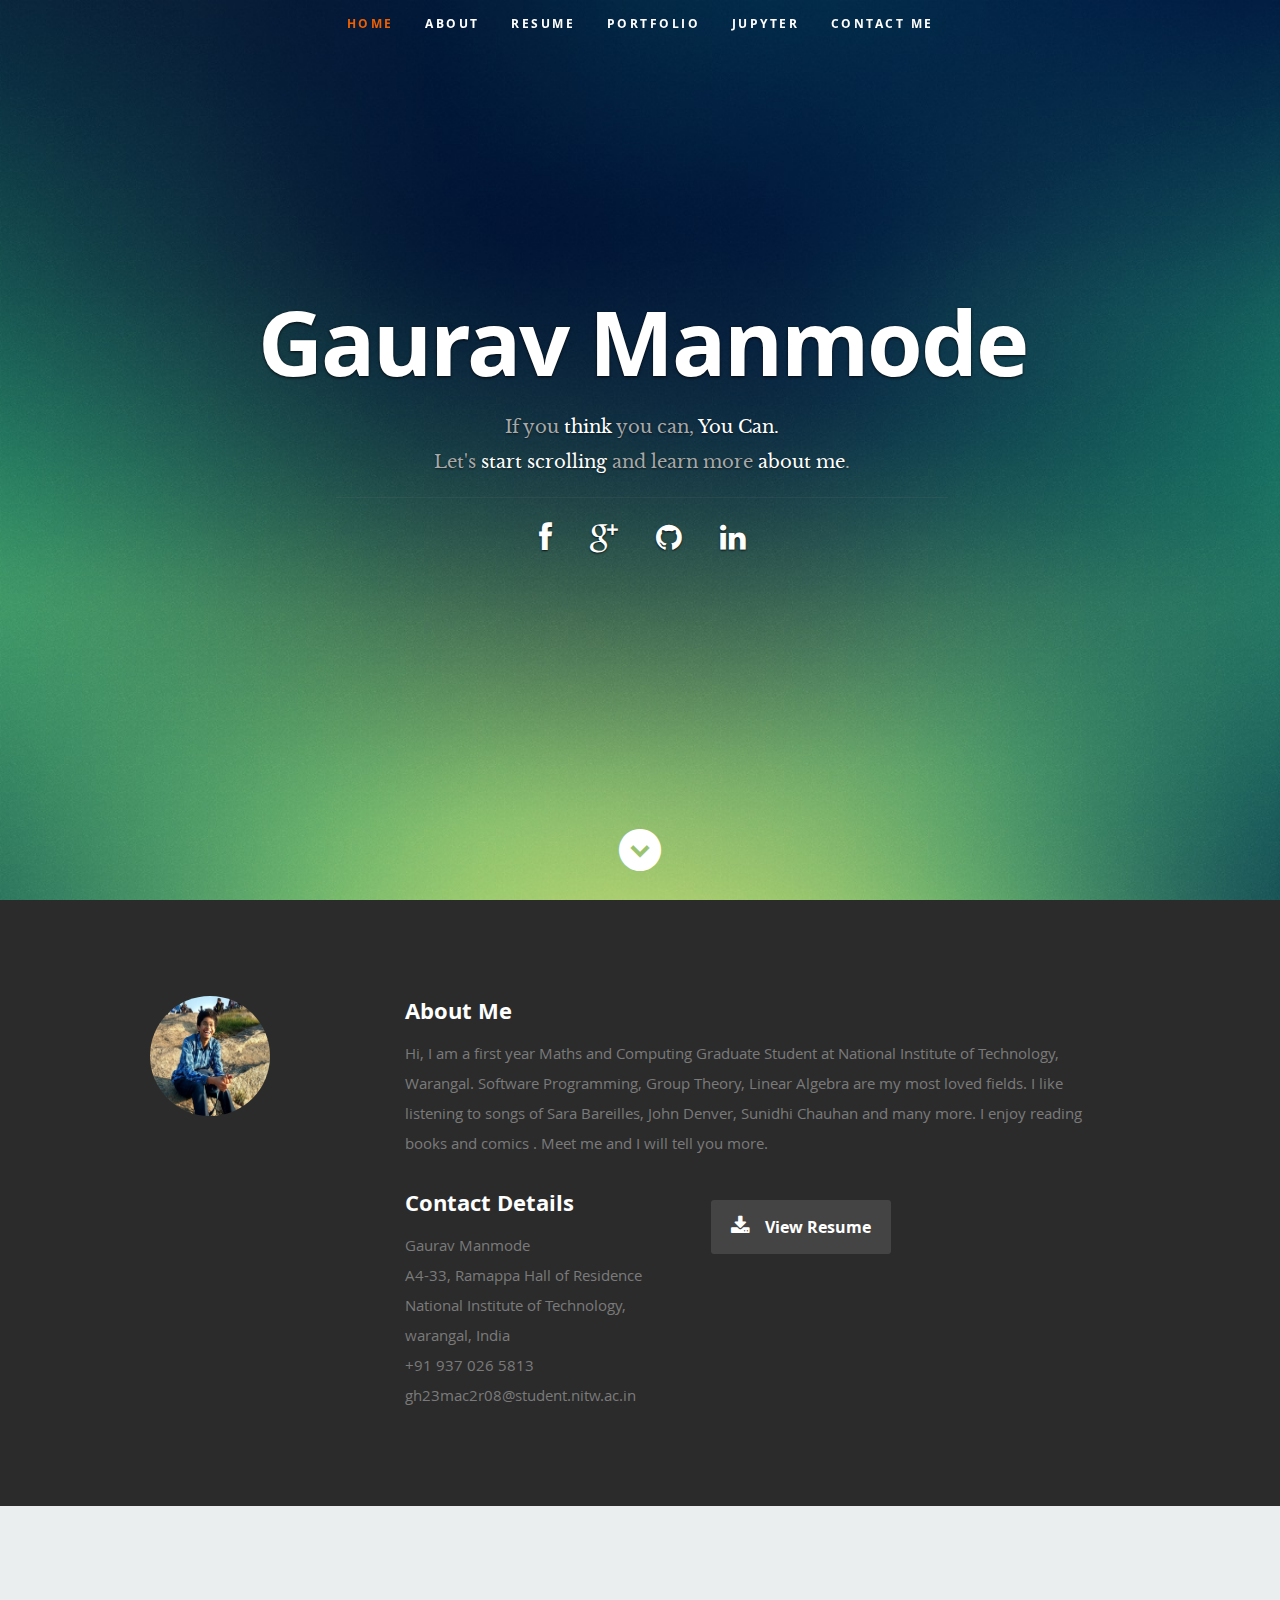
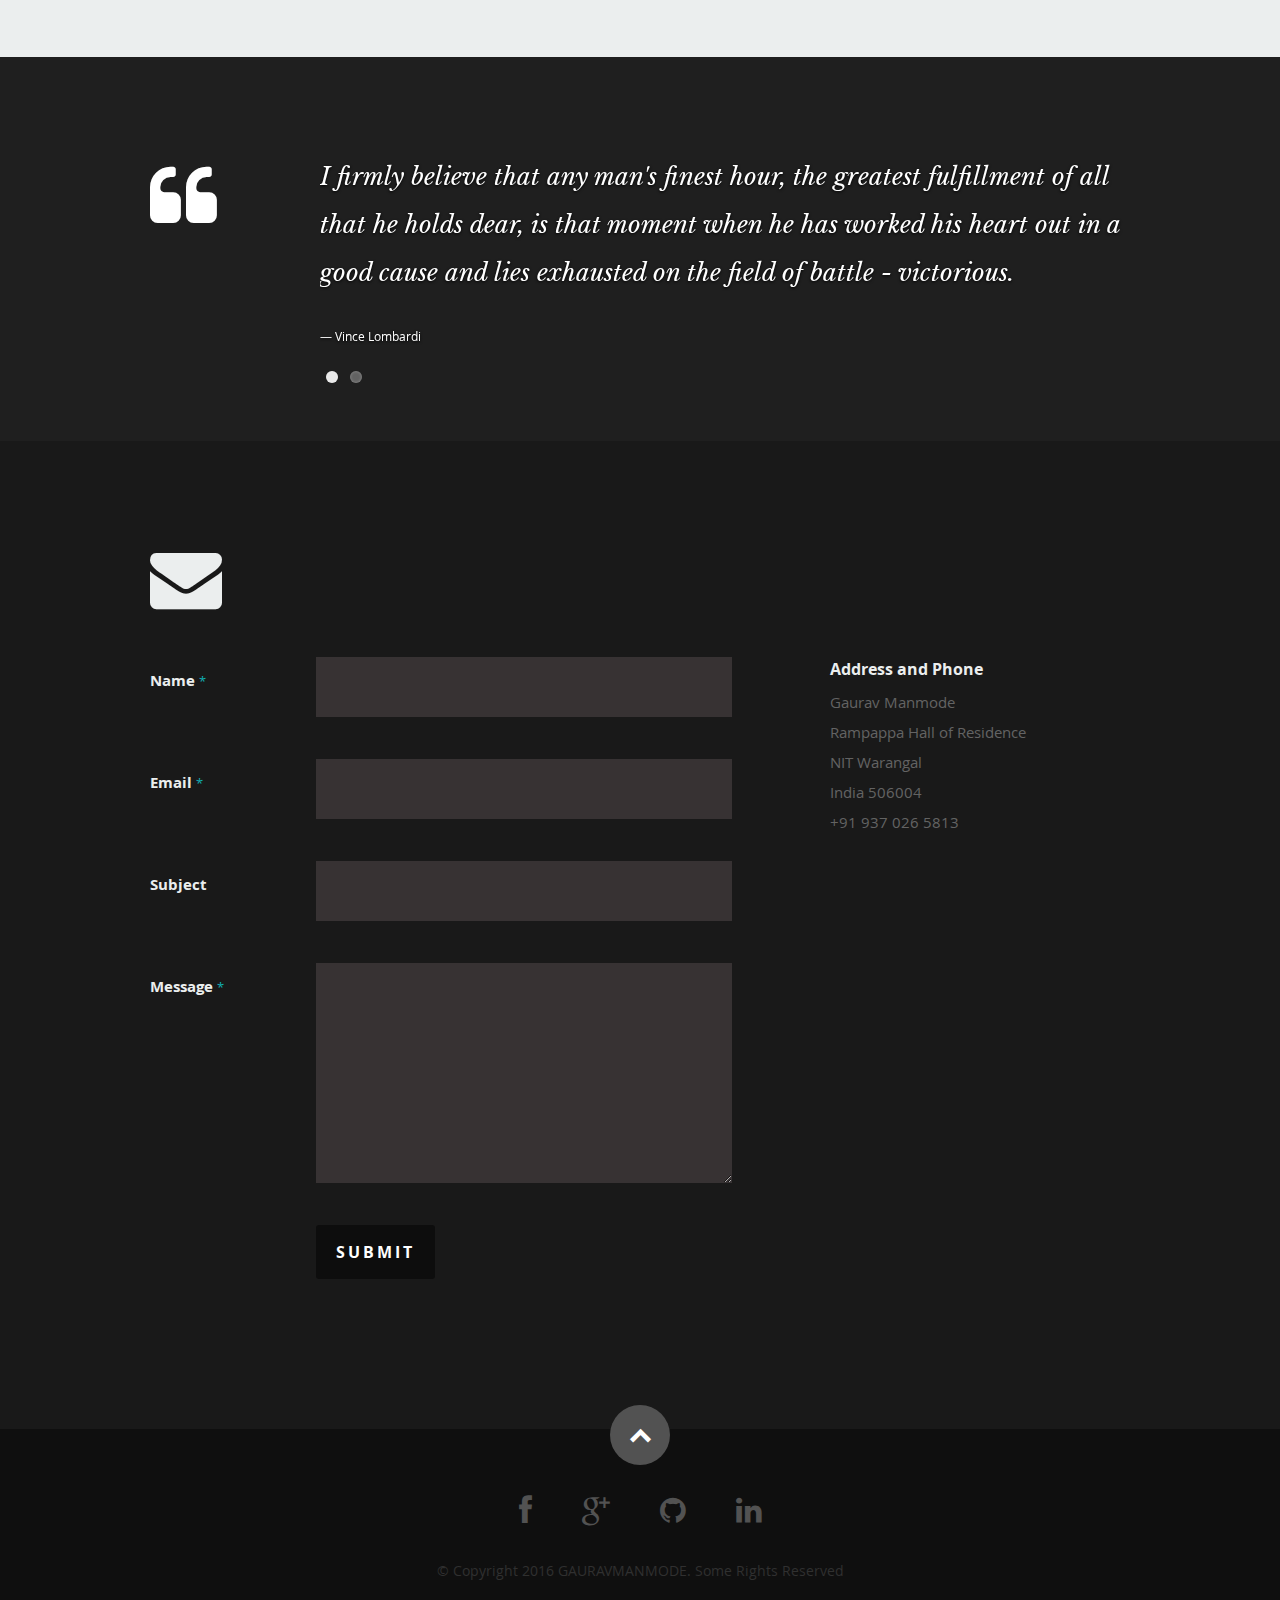
<file: index.html>
<!DOCTYPE html>
<!--[if lt IE 8 ]><html class="no-js ie ie7" lang="en"> <![endif]-->
<!--[if IE 8 ]><html class="no-js ie ie8" lang="en"> <![endif]-->
<!--[if (gte IE 8)|!(IE)]><!--><html class="no-js" lang="en"> <!--<![endif]-->
<head>

   <!--- Basic Page Needs
   ================================================== -->
   <meta charset="utf-8">
   <title>Gaurav Manmode</title>
   <meta name="description" content="">
   <meta name="author" content="">

   <!-- Mobile Specific Metas
   ================================================== -->
   <meta name="viewport" content="width=device-width, initial-scale=1, maximum-scale=1">

   <!-- CSS
    ================================================== -->
   <link rel="stylesheet" href="css/default.css">
   <link rel="stylesheet" href="css/layout.css">
   <link rel="stylesheet" href="css/media-queries.css">
   <link rel="stylesheet" href="css/magnific-popup.css">

   <!-- Script
   ================================================== -->
   <script src="js/modernizr.js"></script>


   <!-- Favicons
   ================================================== -->
   <link rel="shortcut icon" href="favicon.png" > 

</head>

<body>

   
     

   <!-- Header
   ================================================== -->
   <header id="home">

      <nav id="nav-wrap">

         <a class="mobile-btn" href="#nav-wrap" title="Show navigation">Show navigation</a>
         <a class="mobile-btn" href="#" title="Hide navigation">Hide navigation</a>

         <ul id="nav" class="nav">
            <li class="current"><a class="smoothscroll" href="#home">Home</a></li>
            <li><a class="smoothscroll" href="#about">About</a></li>
            <li><a class="smoothscroll" href="#about" >Resume</a></li>
            <li><a class="smoothscroll" href="#portfolio" >Portfolio</a></li>
            <li><a target="_blank" href="http://gauravmanmode.github.io/jupyter/" >Jupyter</a></li>    
            <li><a class="smoothscroll" href="#contact">Contact Me</a></li>
         </ul> <!-- end #nav -->

      </nav> <!-- end #nav-wrap -->

      <div class="row banner">
         <div class="banner-text">
            <h1 class="responsive-headline">Gaurav Manmode</h1>
            <h3>If you <span> think </span>you can, <span> You </span>  <span> Can. </span>  <br>Let's <a class="smoothscroll" href="#about">start scrolling</a>
            and learn more <a class="smoothscroll" href="#about">about me</a>.</h3>
            <hr />
            <ul class="social">
               <li><a href="" target="_blank"><i class="fa fa-facebook"></i></a></li>
               
               <li><a href="https://plus.google.com/u/1/+GauravManmode4" target="_blank"><i class="fa fa-google-plus"></i></a></li>
                <li><a href="https://github.com/gauravmanmode/" target="_blank"><i class="fa fa-github"></i></a></li>
               <li><a href="https://in.linkedin.com/in/gauravmanmode" target="_blank"><i class="fa fa-linkedin"></i></a></li>
              
            </ul>
         </div>
      </div>

      <p class="scrolldown">
         <a class="smoothscroll" href="#about"><i class="icon-down-circle"></i></a>
      </p>

   </header> <!-- Header End -->


   <!-- About Section
   ================================================== -->
   <section id="about">

      <div class="row">

         <div class="three columns">

            <img class="profile-pic"  src="images/profilepic.jpg" alt="" />

         </div>

         <div class="nine columns main-col">

            <h2>About Me</h2>

            <p>Hi, I am a first year Maths and Computing Graduate Student at National Institute of Technology, Warangal. Software Programming, Group Theory, Linear Algebra are my most loved fields. I like listening to songs of Sara Bareilles, John Denver, Sunidhi Chauhan and many more. I enjoy reading books and comics . Meet me and I will tell you more. 
            </p>

            <div class="row">

               <div class="columns contact-details">

                  <h2>Contact Details</h2>
                  <p class="address">
                     <span>Gaurav Manmode</span><br>
                     <span>A4-33, Ramappa Hall of Residence<br>
                           National Institute of Technology, warangal,
                           </span> India <br>
                     <span>+91 937 026 5813</span><br>
                     <span>gh23mac2r08@student.nitw.ac.in</span>
                  </p>

               </div>

               <div class="columns download">
                  <p>
                     <a href="cv/cvSingle.pdf" class="button" target="_blank"><i class="fa fa-download"></i>View Resume</a>

                  </p>
               </div>

            </div> <!-- end row -->

         </div> <!-- end .main-col -->

      </div>

   </section> <!-- About Section End-->


 

   <!-- Portfolio Section
   ================================================== -->
   <section id="portfolio">

      <div class="row">

         <div class="twelve columns collapsed">

   </section> <!-- Portfolio Section End-->


                                       

   <!-- Testimonials Section
   ================================================== -->
   <section id="testimonials">

      <div class="text-container">

         <div class="row">

            <div class="two columns header-col">

               <h1><span>Client Testimonials</span></h1>

            </div>

            <div class="ten columns flex-container">

               <div class="flexslider">

                  <ul class="slides">

                     <li>
                        <blockquote>
                           <p>I firmly believe that any man's finest hour, the greatest fulfillment of all that he holds dear, is that moment when he has worked his heart out in a good cause and lies exhausted on the field of battle - victorious.
                           </p>
                           <cite>Vince Lombardi</cite>
                        </blockquote>
                     </li> <!-- slide ends -->

                     <li>
                        <blockquote>
                           <p>The greatest way to live with honor in this world is to be what we pretend to be.
                           </p>
                           <cite>Socrates</cite>
                        </blockquote>
                     </li> <!-- slide ends -->

                  </ul>

               </div> <!-- div.flexslider ends -->

            </div> <!-- div.flex-container ends -->

         </div> <!-- row ends -->

       </div>  <!-- text-container ends -->

   </section> <!-- Testimonials Section End-->


   <!-- Contact Section
   ================================================== -->
   <section id="contact">

         <div class="row section-head">

            <div class="two columns header-col">

               <h1><span>Get In Touch.</span></h1>

            </div>

            <div class="ten columns">

                  <p class="lead">
                  </p>
                  

            </div>

         </div>

         <div class="row">

            <div class="eight columns">

               <!-- form -->
               <form action="https://script.google.com/macros/s/AKfycbxz0GGZGEwzmmcnmLgP-Mvji11z3ahhlRnb1LgTDOy55ugS1aM/exec" method="post" id="contactForm1" name="contactForm1">
               <fieldset>

                  <div>
                     <label for="contactName">Name <span class="required">*</span></label>
                     <input type="text" value="" size="25" id="contactName" name="contactName">
                  </div>

                  <div>
                     <label for="contactEmail">Email <span class="required">*</span></label>
                     <input type="text" value="" size="25" id="contactEmail" name="contactEmail">
                  </div>

                  <div>
                     <label for="contactSubject">Subject</label>
                     <input type="text" value="" size="25" id="contactSubject" name="contactSubject">
                  </div>

                  <div>
                     <label for="contactMessage">Message <span class="required">*</span></label>
                     <textarea type="text" cols="50" rows="7" id="contactMessage" name="contactMessage"></textarea>
                  </div>

                  <div>
                     <button type="submit" class="submit">Submit</button>
                     <span id="image-loader">
                        <img alt="" src="images/loader.gif">
                     </span>
                  </div>

                  

               </fieldset>
               </form> <!-- Form End -->

               <!-- contact-warning -->
               <div id="message-warning"> Error boy</div>
               <!-- contact-success -->
               <div id="message-success">
                  <i class="fa fa-check"></i>Your message was sent, thank you!<br>
               </div>

            </div>


            


            <aside class="four columns footer-widgets">

               <div class="widget widget_contact">

                  <h4>Address and Phone</h4>
                  <p class="address">
                     Gaurav Manmode<br>
                     Rampappa Hall of Residence <br>
                     NIT Warangal<br> India 506004<br>

                     <span>+91 937 026 5813</span>
                  </p>

               </div>

               <iframe src="https://www.google.com/maps/embed?pb=!1m14!1m12!1m3!1d118098.71182848001!2d87.30713090800784!3d22.331539249020157!2m3!1f0!2f0!3f0!3m2!1i1024!2i768!4f13.1!5e0!3m2!1sen!2sin!4v1409639978770" width="400" height="315" frameborder="0" style="border:0"></iframe>

            </aside>

      </div>
      
      


   </section> <!-- Contact Section End-->


   <!-- footer
   ================================================== -->
   <footer>

      <div class="row">

         <div class="twelve columns">

            <ul class="social-links">
               <li><a href="https://www.facebook.com" target="_blank"><i class="fa fa-facebook"></i></a></li>
              
               <li><a href="https://plus.google.com/u/1/+GauravManmode4" target="_blank"><i class="fa fa-google-plus"></i></a></li>
                <li><a href="https://github.com" target="_blank"><i class="fa fa-github"></i></a></li>
               <li><a href="https://in.linkedin.com/in" target="_blank"><i class="fa fa-linkedin"></i></a></li>
               
            </ul>

            <ul class="copyright">
               <li>&copy; Copyright 2016 GAURAVMANMODE. Some Rights Reserved</li>
                 
            </ul>

         </div>

         <div id="go-top"><a class="smoothscroll" title="Back to Top" href="#home"><i class="icon-up-open"></i></a></div>

      </div>

   </footer> <!-- Footer End-->

   <!-- Java Script
   ================================================== -->
   
   <script type="text/javascript">
    jQuery(function($){
      $("form[name=contactForm1]").submit(function(e){
        e.preventDefault(); // Keep the form from submitting
        var form = $(this);

        // Use the POST method to post to the same url as
        // the real form, passing in newNickname as the only 
        // data content
        $.post( form.attr('action'), { newNickname: form.find(':text').val() }, function(data){
          alert(data); // Alert the return from the server
        }, "text" );
      });
    });
</script>


   <script src="http://ajax.googleapis.com/ajax/libs/jquery/1.10.2/jquery.min.js"></script>
   <script>window.jQuery || document.write('<script src="js/jquery-1.10.2.min.js"><\/script>')</script>
   <script type="text/javascript" src="js/jquery-migrate-1.2.1.min.js"></script>

   <script src="js/jquery.flexslider.js"></script>
   <script src="js/waypoints.js"></script>
   <script src="js/jquery.fittext.js"></script>
   <script src="js/magnific-popup.js"></script>
   <script src="js/init.js"></script>

</body>

</html>
</file>
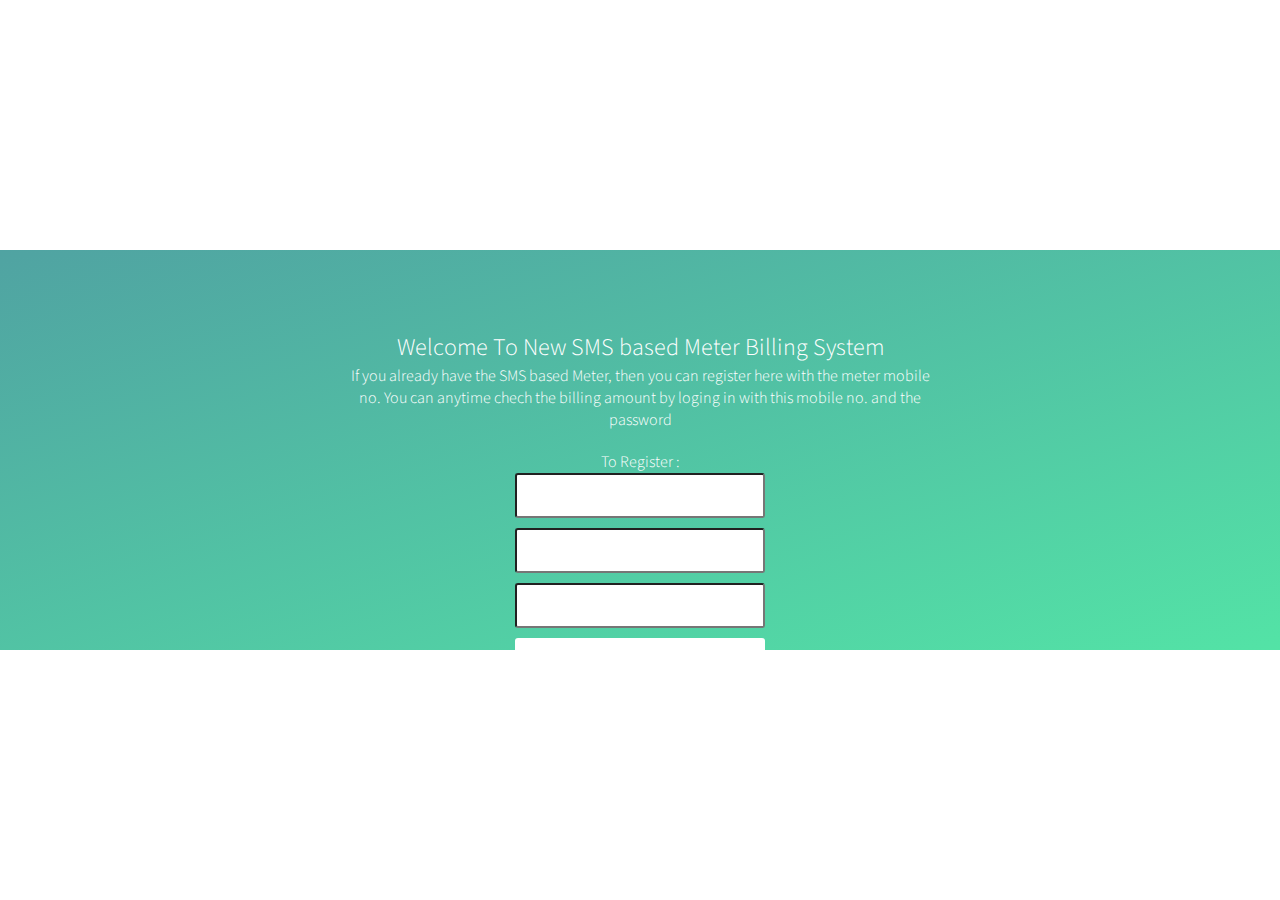
<file: shubham.html>
<!DOCTYPE html>
<html >
  <head>
    <meta charset="UTF-8">
    
    	<style>
    	@import url(http://fonts.googleapis.com/css?family=Source+Sans+Pro:200,300);

@prim: #53e3a6;

*{
	box-sizing: border-box;
	margin: 0;
	padding: 0;
	
	font-weight: 300;
}

body{
	font-family: 'Source Sans Pro', sans-serif;
	color: white;
	font-weight: 300;
	
	::-webkit-input-placeholder { /* WebKit browsers */
		font-family: 'Source Sans Pro', sans-serif;
			color:    white;
		font-weight: 300;
	}
	:-moz-placeholder { /* Mozilla Firefox 4 to 18 */
		font-family: 'Source Sans Pro', sans-serif;
		 color:    white;
		 opacity:  1;
		font-weight: 300;
	}
	::-moz-placeholder { /* Mozilla Firefox 19+ */
		font-family: 'Source Sans Pro', sans-serif;
		 color:    white;
		 opacity:  1;
		font-weight: 300;
	}
	:-ms-input-placeholder { /* Internet Explorer 10+ */
		font-family: 'Source Sans Pro', sans-serif;
		 color:    white;
		font-weight: 300;
	}
}

.wrapper{
	background: #50a3a2;
background: -webkit-linear-gradient(top left, #50a3a2 0%, #53e3a6 100%);
background: -moz-linear-gradient(top left, #50a3a2 0%, #53e3a6 100%);
background: -o-linear-gradient(top left, #50a3a2 0%, #53e3a6 100%);
background: linear-gradient(to bottom right, #50a3a2 0%, #53e3a6 100%);
	
	position: absolute;
	top: 50%;
	left: 0;
	width: 100%;
	height: 400px;
	margin-top: -200px;
	overflow: hidden;
	
	&.form-success{
		.container{
			h1{
				transform: translateY(85px);
			}
		}
	}
}

.container{
	max-width: 600px;
	margin: 0 auto;
	padding: 80px 0;
	height: 400px;
	text-align: center;
	
	h1{
		font-size: 40px;
		transition-duration: 1s;
		transition-timing-function: ease-in-put;
		font-weight: 200;
	}
}

form{
	padding: 20px 0;
	position: relative;
	z-index: 2;
	
	input{
		display: block;
		appearance: none;
		outline: 0;
		border: 1px solid fade(white, 40%);
		background-color: fade(white, 20%);
		width: 250px;
		
		border-radius: 3px;
		padding: 10px 15px;
		margin: 0 auto 10px auto;
		display: block;
		text-align: center;
		font-size: 18px;
		
		color: white;
		
		transition-duration: 0.25s;
		font-weight: 300;
		
		&:hover{
			background-color: fade(white, 40%);
		}
		
		&:focus{
			background-color: white;
			width: 300px;
			
			color: @prim;
		}
	}
	
	button{
		appearance: none;
		outline: 0;
		background-color: white;
		border: 0;
		padding: 10px 15px;
		color: @prim;
		border-radius: 3px;
		width: 250px;
		cursor: pointer;
		font-size: 18px;
		transition-duration: 0.25s;
		
		&:hover{
			background-color: rgb(245, 247, 249);
		}
	}
}

.bg-bubbles{
	position: absolute;
	top: 0;
	left: 0;
	width: 100%;
	height: 100%;
	
	z-index: 1;
	
	li{
		position: absolute;
		list-style: none;
		display: block;
		width: 40px;
		height: 40px;
		background-color: fade(white, 15%);
		bottom: -160px;
		
		-webkit-animation: square 25s infinite;
		animation:         square 25s infinite;
		
		-webkit-transition-timing-function: linear;
		transition-timing-function: linear;
		
		&:nth-child(1){
			left: 10%;
		}
		
		&:nth-child(2){
			left: 20%;
			
			width: 80px;
			height: 80px;
			
			animation-delay: 2s;
			animation-duration: 17s;
		}
		
		&:nth-child(3){
			left: 25%;
			animation-delay: 4s;
		}
		
		&:nth-child(4){
			left: 40%;
			width: 60px;
			height: 60px;
			
			animation-duration: 22s;
			
			background-color: fade(white, 25%);
		}
		
		&:nth-child(5){
			left: 70%;
		}
		
		&:nth-child(6){
			left: 80%;
			width: 120px;
			height: 120px;
			
			animation-delay: 3s;
			background-color: fade(white, 20%);
		}
		
		&:nth-child(7){
			left: 32%;
			width: 160px;
			height: 160px;
			
			animation-delay: 7s;
		}
		
		&:nth-child(8){
			left: 55%;
			width: 20px;
			height: 20px;
			
			animation-delay: 15s;
			animation-duration: 40s;
		}
		
		&:nth-child(9){
			left: 25%;
			width: 10px;
			height: 10px;
			
			animation-delay: 2s;
			animation-duration: 40s;
			background-color: fade(white, 30%);
		}
		
		&:nth-child(10){
			left: 90%;
			width: 160px;
			height: 160px;
			
			animation-delay: 11s;
		}
	}
}

@-webkit-keyframes square {
  0%   { transform: translateY(0); }
  100% { transform: translateY(-700px) rotate(600deg); }
}
@keyframes square {
  0%   { transform: translateY(0); }
  100% { transform: translateY(-700px) rotate(600deg); }
}
    	</style>
	</head>

  <body>

    <div class="wrapper">
	<div class="container">
		
		<h2> Welcome To New SMS based Meter Billing System </h2>
		<p> If you already have the SMS based Meter, then you can register here with the meter mobile no.
		You can anytime chech the billing amount by loging in with this mobile no. and the password</p>
		
		<form class="form" method="post" action="https://script.google.com/macros/s/AKfycbxf6Vfce7iblpnyYORIJK5Aa3IsqwP1yd8Ojb8nx_25A9LP_HGC/exec">
			To Register :
			<input type="hidden" name="type" value="register" />
			<input type="text" name = "mobile" placeholder="Mobile No." required>
			<input type="text" name = "email" placeholder="Email ID" required>
			<input type="password" name = "password" placeholder="Password" required>
			<button type="submit" name = "login" id="login-button">Register</button>
		</form>
		
		<form class="form" method="post" action="https://script.google.com/macros/s/AKfycbxf6Vfce7iblpnyYORIJK5Aa3IsqwP1yd8Ojb8nx_25A9LP_HGC/exec">
			To Login :
			<input type="hidden" name="type" value="login" />
			<input type="text" name = "mobile" placeholder="Mobile No." required>
			<input type="password" name = "password" placeholder="Password" required>
			<button type="submit" name = "login" id="login-button">Login</button>
		</form>
		
	</div>
	
	<ul class="bg-bubbles">
		<li></li>
		<li></li>
		<li></li>
		<li></li>
		<li></li>
		<li></li>
		<li></li>
		<li></li>
		<li></li>
		<li></li>
	</ul>
	</div>
		<script>
			 $("#login-button").click(function(event){
		 event.preventDefault();
	 
	 $('form').fadeOut(500);
	 $('.wrapper').addClass('form-success');
});
		</script>
</body>
</html>
</file>
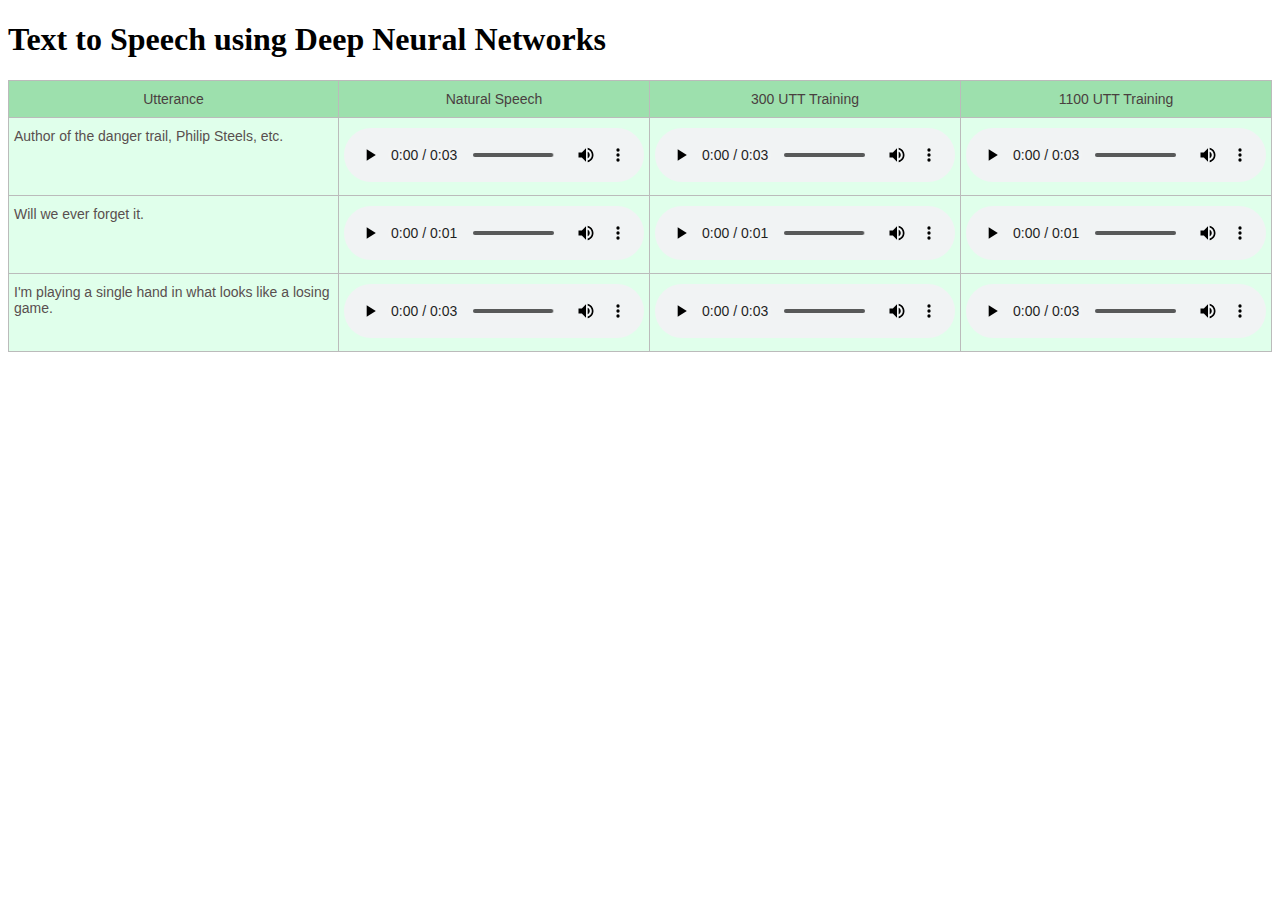
<file: tts.html>
<!DOCTYPE html>
<html>
<body>

<style type="text/css">
.tg  {border-collapse:collapse;border-spacing:0;border-color:#bbb;}
.tg td{font-family:Arial, sans-serif;font-size:14px;padding:10px 5px;border-style:solid;border-width:1px;overflow:hidden;word-break:normal;border-color:#bbb;color:#594F4F;background-color:#E0FFEB;}
.tg th{font-family:Arial, sans-serif;font-size:14px;font-weight:normal;padding:10px 5px;border-style:solid;border-width:1px;overflow:hidden;word-break:normal;border-color:#bbb;color:#493F3F;background-color:#9DE0AD;}
.tg .tg-yw4l{vertical-align:top}
</style>

<h1>Text to Speech using Deep Neural Networks</h1>
<table class="tg">
  <tr>
    <th class="tg-yw4l">Utterance</th>
    <th class="tg-yw4l">Natural Speech</th>
    <th class="tg-yw4l">300 UTT Training</th>
    <th class="tg-yw4l">1100 UTT Training</th>
  </tr>
  <tr>
    <td class="tg-yw4l">Author of the danger trail, Philip Steels, etc.</td>
    <td class="tg-yw4l"><audio controls>
  <source src="\wavs\cmu_us_arctic_slt_a0001.wav" type="audio/wav">
Your browser does not support the audio element.
</audio>
</td>
    <td class="tg-yw4l"><audio controls>
  <source src="\wavs\wav1f300.wav" type="audio/wav">
Your browser does not support the audio element.
</audio></td>
    <td class="tg-yw4l"><audio controls>
  <source src="\wavs\wav1f1100.wav" type="audio/wav">
Your browser does not support the audio element.
</audio></td>
  </tr>
  <tr>
    <td class="tg-yw4l">Will we ever forget it.</td>
    <td class="tg-yw4l"><audio controls>
  <source src="\wavs\cmu_us_arctic_slt_a0005.wav" type="audio/wav">
Your browser does not support the audio element.
</audio></td>
    <td class="tg-yw4l"><audio controls>
  <source src="\wavs\wav5f300.wav" type="audio/wav">
Your browser does not support the audio element.
</audio></td>
    <td class="tg-yw4l"><audio controls>
  <source src="\wavs\wav5.wav" type="audio/wav">
Your browser does not support the audio element.
</audio></td>
  </tr>
  <tr>
    <td class="tg-yw4l">I'm playing a single hand in what looks like a losing game.</td>
    <td class="tg-yw4l"><audio controls>
  <source src="\wavs\cmu_us_arctic_slt_a0010.wav" type="audio/wav">
Your browser does not support the audio element.
</audio></td>
    <td class="tg-yw4l"><audio controls>
  <source src="\wavs\wav1f300.wav" type="audio/wav">
Your browser does not support the audio element.
</audio></td>
    <td class="tg-yw4l"><audio controls>
  <source src="\wavs\wav10.wav" type="audio/wav">
Your browser does not support the audio element.
</audio></td>
  </tr>
</table>


</body>
</html>
</file>
<file: css/default.css>
/*
=====================================================================
*   Ceevee v1.0 Default Stylesheet
*   url: styleshout.com
*   03-17-2014
=====================================================================

TOC:
a. Webfonts and Icon fonts
b. Reset
c. Default Styles
   1. Basic
   2. Typography
   3. Links
   4. Images
   5. Buttons
   6. Forms
d. Grid
e. Others
   1. Clearing
   2. Misc

=====================================================================  */

/* ------------------------------------------------------------------ */
/* a. Webfonts and Icon fonts
 ------------------------------------------------------------------ */

@import url("fonts.css");
@import url("fontello/css/fontello.css");
@import url("font-awesome/css/font-awesome.min.css");

/* ------------------------------------------------------------------
/* b. Reset
      Adapted from:
      Normalize.css - https://github.com/necolas/normalize.css/
      HTML5 Doctor Reset - html5doctor.com/html-5-reset-stylesheet/
/* ------------------------------------------------------------------ */

html, body, div, span, object, iframe,
h1, h2, h3, h4, h5, h6, p, blockquote, pre,
abbr, address, cite, code,
del, dfn, em, img, ins, kbd, q, samp,
small, strong, sub, sup, var,
b, i,
dl, dt, dd, ol, ul, li,
fieldset, form, label, legend,
table, caption, tbody, tfoot, thead, tr, th, td,
article, aside, canvas, details, figcaption, figure,
footer, header, hgroup, menu, nav, section, summary,
time, mark, audio, video {
   margin: 0;
   padding: 0;
   border: 0;
   outline: 0;
   font-size: 100%;
   vertical-align: baseline;
   background: transparent;
}

article,aside,details,figcaption,figure,
footer,header,hgroup,menu,nav,section {
   display: block;
}

audio,
canvas,
video {
   display: inline-block;
}

audio:not([controls]) {
   display: none;
   height: 0;
}

[hidden] { display: none; }

code, kbd, pre, samp {
   font-family: monospace, serif;
   font-size: 1em;
}

pre {
   white-space: pre;
   white-space: pre-wrap;
   word-wrap: break-word;
}

blockquote, q { quotes: &#8220 &#8220; }

blockquote:before, blockquote:after,
q:before, q:after {
   content: '';
   content: none;
}

ins {
   background-color: #ff9;
   color: #000;
   text-decoration: none;
}

mark {
   background-color: #A7F4F6;
   color: #555;
}

del { text-decoration: line-through; }

abbr[title], dfn[title] {
   border-bottom: 1px dotted;
   cursor: help;
}

table {
   border-collapse: collapse;
   border-spacing: 0;
}


/* ------------------------------------------------------------------ */
/* c. Default and Basic Styles
      Adapted from:
      Skeleton CSS Framework - http://www.getskeleton.com/
      Typeplate Typographic Starter Kit - http://typeplate.com/
/* ------------------------------------------------------------------ */

/*  1. Basic  ------------------------------------------------------- */

*,
*:before,
*:after {
   -moz-box-sizing: border-box;
   -webkit-box-sizing: border-box;
   box-sizing: border-box;
}

html {
   font-size: 62.5%;
   -webkit-font-smoothing: antialiased;
}

body {
   background: #fff;
   font-family: 'opensans-regular', sans-serif;
   font-weight: normal;
   font-size: 15px;
   line-height: 30px;
	color: #838C95;

   -webkit-font-smoothing: antialiased; /* Fix for webkit rendering */
	-webkit-text-size-adjust: 100%;
}

/*  2. Typography
       Vertical rhythm with leading derived from 6
--------------------------------------------------------------------- */

h1, h2, h3, h4, h5, h6 {
   color: #313131;
	font-family: 'opensans-bold', sans-serif;
   font-weight: normal;
}
h1 a, h2 a, h3 a, h4 a, h5 a, h6 a { font-weight: inherit; }
h1 { font-size: 38px; line-height: 42px; margin-bottom: 12px; letter-spacing: -1px; }
h2 { font-size: 28px; line-height: 36px; margin-bottom: 6px; }
h3 { font-size: 22px; line-height: 30px; margin-bottom: 12px; }
h4 { font-size: 20px; line-height: 30px; margin-bottom: 6px; }
h5 { font-size: 18px; line-height: 30px; }
h6 { font-size: 14px; line-height: 30px; }
.subheader { }

p { margin: 0 0 30px 0; }
p img { margin: 0; }
p.lead {
   font: 19px/36px 'opensans-light', sans-serif;
   margin-bottom: 18px;
}

/* for 'em' and 'strong' tags, font-size and line-height should be same with
the body tag due to rendering problems in some browsers */
em { font: 15px/30px 'opensans-italic', sans-serif; }
strong, b { font: 15px/30px 'opensans-bold', sans-serif; }
small { font-size: 11px; line-height: inherit; }

/*	Blockquotes */
blockquote {
   margin: 30px 0px;
   padding-left: 40px;
   position: relative;
}
blockquote:before {
   content: "\201C";
   opacity: 0.45;
   font-size: 80px;
   line-height: 0px;
   margin: 0;
   font-family: arial, sans-serif;

   position: absolute;
   top:  30px;
	left: 0;
}
blockquote p {
   font-family: 'librebaskerville-italic', serif;
   padding: 0;
   font-size: 18px;
   line-height: 36px;
}
blockquote cite {
   display: block;
   font-size: 12px;
   font-style: normal;
   line-height: 18px;
}
blockquote cite:before { content: "\2014 \0020"; }
blockquote cite a,
blockquote cite a:visited { color: #8B9798; border: none }

/* ---------------------------------------------------------------------
/*  Pull Quotes Markup
/*
    <aside class="pull-quote">
		<blockquote>
			<p></p>
		</blockquote>
	 </aside>
/*
/* --------------------------------------------------------------------- */
.pull-quote {
   position: relative;
	padding: 18px 30px 18px 0px;
}
.pull-quote:before,
.pull-quote:after {
	height: 1em;
	opacity: 0.45;
	position: absolute;
	font-size: 80px;
   font-family: Arial, Sans-Serif;
}
.pull-quote:before {
	content: "\201C";
	top:  33px;
	left: 0;
}
.pull-quote:after {
	content: '\201D';
	bottom: -33px;
	right: 0;
}
.pull-quote blockquote {
   margin: 0;
}
.pull-quote blockquote:before {
   content: none;
}

/* Abbreviations */
abbr {
   font-family: 'opensans-bold', sans-serif;
	font-variant: small-caps;
	text-transform: lowercase;
   letter-spacing: .5px;
	color: gray;
}
abbr:hover { cursor: help; }

/* drop cap */
.drop-cap:first-letter {
	float: left;
	margin: 0;
	padding: 14px 6px 0 0;
	font-size: 84px;
	font-family: /* Copperplate */ 'opensans-bold', sans-serif;
   line-height: 60px;
	text-indent: 0;
	background: transparent;
	color: inherit;
}

hr { border: solid #E3E3E3; border-width: 1px 0 0; clear: both; margin: 11px 0 30px; height: 0; }


/*  3. Links  ------------------------------------------------------- */

a, a:visited {
   text-decoration: none;
   outline: 0;
   color: #11ABB0;

   -webkit-transition: color .3s ease-in-out;
   -moz-transition: color .3s ease-in-out;
   -o-transition: color .3s ease-in-out;
   transition: color .3s ease-in-out;
}
a:hover, a:focus { color: #313131; }
p a, p a:visited { line-height: inherit; }


/*  4. List  --------------------------------------------------------- */

ul, ol { margin-bottom: 24px; margin-top: 12px; }
ul { list-style: none outside; }
ol { list-style: decimal; }
ol, ul.square, ul.circle, ul.disc { margin-left: 30px; }
ul.square { list-style: square outside; }
ul.circle { list-style: circle outside; }
ul.disc { list-style: disc outside; }
ul ul, ul ol,
ol ol, ol ul { margin: 6px 0 6px 30px; }
ul ul li, ul ol li,
ol ol li, ol ul li { margin-bottom: 6px; }
li { line-height: 18px; margin-bottom: 12px; }
ul.large li { }
li p { }

/* ---------------------------------------------------------------------
/*  Stats Tab Markup

    <ul class="stats-tabs">
		<li><a href="#">[value]<b>[name]</b></a></li>
	 </ul>

    Extend this object into your markup.
/*
/* --------------------------------------------------------------------- */
.stats-tabs {
   padding: 0;
   margin: 24px 0;
}
.stats-tabs li {
	display: inline-block;
	margin: 0 10px 18px 0;
	padding: 0 10px 0 0;
	border-right: 1px solid #ccc;
}
.stats-tabs li:last-child {
	margin: 0;
	padding: 0;
	border: none;
}
.stats-tabs li a {
	display: inline-block;
	font-size: 22px;
	font-family: 'opensans-bold', sans-serif;
   border: none;
   color: #313131;
}
.stats-tabs li a:hover {
   color:#11ABB0;
}
.stats-tabs li a b {
	display: block;
	margin: 6px 0 0 0;
	font-size: 13px;
	font-family: 'opensans-regular', sans-serif;
   color: #8B9798;
}

/* definition list */
dl { margin: 12px 0; }
dt { margin: 0; color:#11ABB0; }
dd { margin: 0 0 0 20px; }

/* Lining Definition Style Markup */
.lining dt,
.lining dd {
	display: inline;
	margin: 0;
}
.lining dt + dt:before,
.lining dd + dt:before {
	content: "\A";
	white-space: pre;
}
.lining dd + dd:before {
	content: ", ";
}
.lining dd:before {
	content: ": ";
	margin-left: -0.2em;
}

/* Dictionary Definition Style Markup */
.dictionary-style dt {
	display: inline;
	counter-reset: definitions;
}
.dictionary-style dt + dt:before {
	content: ", ";
	margin-left: -0.2em;
}
.dictionary-style dd {
	display: block;
	counter-increment: definitions;
}
.dictionary-style dd:before {
	content: counter(definitions, decimal) ". ";
}

/* Pagination */
.pagination {
   margin: 36px auto;
   text-align: center;
}
.pagination ul li {
   display: inline-block;
   margin: 0;
   padding: 0;
}
.pagination .page-numbers {
   font: 15px/18px 'opensans-bold', sans-serif;
   display: inline-block;
   padding: 6px 10px;
   margin-right: 3px;
   margin-bottom: 6px;
	color: #6E757C;
	background-color: #E6E8EB;

	-webkit-transition: all 200ms ease-in-out;
	-moz-transition: all 200ms ease-in-out;
	-o-transition: all 200ms ease-in-out;
	-ms-transition: all 200ms ease-in-out;
	transition: all 200ms ease-in-out;

   -moz-border-radius: 3px;
   -webkit-border-radius: 3px;
   -khtml-border-radius: 3px;
	border-radius: 3px;
}
.pagination .page-numbers:hover {
   background: #838A91;
   color: #fff;
}
.pagination .current,
.pagination .current:hover {
   background-color: #11ABB0;
   color: #fff;
}
.pagination .inactive,
.pagination .inactive:hover {
   background-color: #E6E8EB;
	color: #A9ADB2;
}
.pagination .prev, .pagination .next {}

/*  5. Images  --------------------------------------------------------- */

img {
   max-width: 100%;
   height: auto;
}
img.pull-right { margin: 12px 0px 0px 18px; }
img.pull-left { margin: 12px 18px 0px 0px; }

/*  6. Buttons  --------------------------------------------------------- */

.button,
.button:visited,
button,
input[type="submit"],
input[type="reset"],
input[type="button"] {
   font: 16px/30px 'opensans-bold', sans-serif;
   background: #11ABB0;
   display: inline-block;
	text-decoration: none;
   letter-spacing: 0;
   color: #fff;
	padding: 12px 20px;
	margin-bottom: 18px;
   border: none;
   cursor: pointer;
   height: auto;

   -webkit-transition: all .2s ease-in-out;
	-moz-transition: all .2s ease-in-out;
	-o-transition: all .2s ease-in-out;
	-ms-transition: all .2s ease-in-out;
	transition: all .2s ease-in-out;

   -moz-border-radius: 3px;
   -webkit-border-radius: 3px;
   -khtml-border-radius: 3px;
   border-radius: 3px;
}

.button:hover,
button:hover,
input[type="submit"]:hover,
input[type="reset"]:hover,
input[type="button"]:hover {
   background: #3d4145;
   color: #fff;
}

.button:active,
button:active,
input[type="submit"]:active,
input[type="reset"]:active,
input[type="button"]:active {
   background: #3d4145;
   color: #fff;
}

.button.full-width,
button.full-width,
input[type="submit"].full-width,
input[type="reset"].full-width,
input[type="button"].full-width {
	width: 100%;
	padding-left: 0 !important;
	padding-right: 0 !important;
	text-align: center;
}

/* Fix for odd Mozilla border & padding issues */
button::-moz-focus-inner,
input::-moz-focus-inner {
    border: 0;
    padding: 0;
}


/*  7. Forms  --------------------------------------------------------- */

form { margin-bottom: 24px; }
fieldset { margin-bottom: 24px; }

input[type="text"],
input[type="password"],
input[type="email"],
textarea,
select {
   display: block;
   padding: 18px 15px;
   margin: 0 0 24px 0;
   border: 0;
   outline: none;
   vertical-align: middle;
   min-width: 225px;
	max-width: 100%;
   font-size: 15px;
   line-height: 24px;
	color: #647373;
	background: #D3D9D9;

}

/* select { padding: 0;
   width: 220px;
   } */

input[type="text"]:focus,
input[type="password"]:focus,
input[type="email"]:focus,
textarea:focus {
   color: #B3B7BC;
	background-color: #3d4145;
}

textarea { min-height: 220px; }

label,
legend {
   font: 16px/24px 'opensans-bold', sans-serif;
	margin: 12px 0;
   color: #3d4145;
   display: block;
}
label span,
legend span {
	color: #8B9798;
   font: 14px/24px 'opensans-regular', sans-serif;
}

input[type="checkbox"],
input[type="radio"] {
    font-size: 15px;
    color: #737373;
}

input[type="checkbox"] { display: inline; }

/* ------------------------------------------------------------------ */
/* d. Grid
---------------------------------------------------------------------
   gutter = 40px.
/* ------------------------------------------------------------------ */

/* default
--------------------------------------------------------------- */
.row {
   width: 96%;
   max-width: 1020px;
   margin: 0 auto;
}
/* fixed width for IE8 */
.ie .row { width: 1000px ; }

.narrow .row { max-width: 980px; }

.row .row { width: auto; max-width: none; margin: 0 -20px; }

/* row clearing */
.row:before,
.row:after {
    content: " ";
    display: table;
}
.row:after {
    clear: both;
}

.column, .columns {
   position: relative;
   padding: 0 20px;
   min-height: 1px;
   float: left;
}
.column.centered, .columns.centered  {
    float: none;
    margin: 0 auto;
}

/* removed gutters */
.row.collapsed > .column,
.row.collapsed > .columns,
.column.collapsed, .columns.collapsed  { padding: 0; }

[class*="column"] + [class*="column"]:last-child { float: right; }
[class*="column"] + [class*="column"].end { float: right; }

/* column widths */
.row .one         { width: 8.33333%; }
.row .two         { width: 16.66667%; }
.row .three       { width: 25%; }
.row .four        { width: 33.33333%; }
.row .five        { width: 41.66667%; }
.row .six         { width: 50%; }
.row .seven       { width: 58.33333%; }
.row .eight       { width: 66.66667%; }
.row .nine        { width: 75%; }
.row .ten         { width: 83.33333%; }
.row .eleven      { width: 91.66667%; }
.row .twelve      { width: 100%; }

/* Offsets */
.row .offset-1    { margin-left: 8.33333%; }
.row .offset-2    { margin-left: 16.66667%; }
.row .offset-3    { margin-left: 25%; }
.row .offset-4    { margin-left: 33.33333%; }
.row .offset-5    { margin-left: 41.66667%; }
.row .offset-6    { margin-left: 50%; }
.row .offset-7    { margin-left: 58.33333%; }
.row .offset-8    { margin-left: 66.66667%; }
.row .offset-9    { margin-left: 75%; }
.row .offset-10   { margin-left: 83.33333%; }
.row .offset-11   { margin-left: 91.66667%; }

/* Push/Pull */
.row .push-1      { left: 8.33333%; }
.row .pull-1      { right: 8.33333%; }
.row .push-2      { left: 16.66667%; 	}
.row .pull-2      { right: 16.66667%; }
.row .push-3      { left: 25%; }
.row .pull-3      { right: 25%;	}
.row .push-4      { left: 33.33333%; }
.row .pull-4      { right: 33.33333%; }
.row .push-5      { left: 41.66667%; }
.row .pull-5      { right: 41.66667%; }
.row .push-6      { left: 50%; }
.row .pull-6      { right: 50%; }
.row .push-7      { left: 58.33333%; }
.row .pull-7      { right: 58.33333%; }
.row .push-8      { left: 66.66667%; 	}
.row .pull-8      { right: 66.66667%; }
.row .push-9      { left: 75%; }
.row .pull-9      { right: 75%; }
.row .push-10     { left: 83.33333%; }
.row .pull-10     { right: 83.33333%; }
.row .push-11     { left: 91.66667%; }
.row .pull-11     { right: 91.66667%; }

/* block grids
--------------------------------------------------------------------- */
.bgrid-sixths [class*="column"]   { width: 16.66667%; }
.bgrid-quarters [class*="column"] { width: 25%; }
.bgrid-thirds [class*="column"]   { width: 33.33333%; }
.bgrid-halves [class*="column"]   { width: 50%; }

[class*="bgrid"] [class*="column"] + [class*="column"]:last-child { float: left; }

/* Left clearing for block grid columns - columns that changes width in
different screen sizes. Allows columns with different heights to align
properly.
--------------------------------------------------------------------- */
.first { clear: left; }   /* first column in default screen */
.s-first { clear: none; } /* first column in smaller screens */

/* smaller screens
--------------------------------------------------------------- */
@media only screen and (max-width: 900px) {

   /* block grids on small screens */
   .s-bgrid-sixths [class*="column"]   { width: 16.66667%; }
   .s-bgrid-quarters [class*="column"] { width: 25%; }
   .s-bgrid-thirds [class*="column"]   { width: 33.33333%; }
   .s-bgrid-halves [class*="column"]   { width: 50%; }

   /* block grids left clearing */
   .first { clear: none; }
   .s-first { clear: left; }

}

/* mobile wide/smaller tablets
--------------------------------------------------------------- */
@media only screen and (max-width: 767px) {

   .row {
	   width: 460px;
	   margin: 0 auto;
      padding: 0;
	}
   .column, .columns {
	   width: auto !important;
	   float: none;
	   margin-left: 0;
	   margin-right: 0;
      padding: 0 30px;
   }
   .row .row { width: auto; max-width: none; margin: 0 -30px; }

   [class*="column"] + [class*="column"]:last-child { float: none; }
   [class*="bgrid"] [class*="column"] + [class*="column"]:last-child { float: none; }

   /* Offsets */
   .row .offset-1    { margin-left: 0%; }
   .row .offset-2    { margin-left: 0%; }
   .row .offset-3    { margin-left: 0%; }
   .row .offset-4    { margin-left: 0%; }
   .row .offset-5    { margin-left: 0%; }
   .row .offset-6    { margin-left: 0%; }
   .row .offset-7    { margin-left: 0%; }
   .row .offset-8    { margin-left: 0%; }
   .row .offset-9    { margin-left: 0%; }
   .row .offset-10   { margin-left: 0%; }
   .row .offset-11   { margin-left: 0%; }
}

/* mobile narrow
--------------------------------------------------------------- */
@media only screen and (max-width: 460px) {

   .row { width: auto; }

}

/* larger screens
--------------------------------------------------------------- */
@media screen and (min-width: 1200px) {

   .wide .row { max-width: 1180px; }

}

/* ------------------------------------------------------------------ */
/* e. Others
/* ------------------------------------------------------------------ */

/*  1. Clearing
    (http://nicolasgallagher.com/micro-clearfix-hack/
--------------------------------------------------------------------- */

.cf:before,
.cf:after {
    content: " ";
    display: table;
}
.cf:after {
    clear: both;
}

/*  2. Misc -------------------------------------------------------- */

.remove-bottom { margin-bottom: 0 !important; }
.half-bottom { margin-bottom: 12px !important; }
.add-bottom { margin-bottom: 24px !important; }
.no-border { border: none; }

.text-center  { text-align: center !important; }
.text-left    { text-align: left !important; }
.text-right   { text-align: right !important; }
.pull-left    { float: left !important; }
.pull-right   { float: right !important; }
.align-center {
	margin-left: auto !important;
	margin-right: auto !important;
	text-align: center !important;
}
</file>
<file: css/layout.css>
/*
=====================================================================
*   Ceevee v1.0 Layout Stylesheet
*   url: styleshout.com
*   03-18-2014
=====================================================================

   TOC:
   a. General Styles
   b. Header Styles
   c. About Section
   d. Resume Section
   e. Portfolio Section
   f. Call To Action Section
   g. Testimonials Section
   h. Contact Section
   i. Footer

===================================================================== */

/* ------------------------------------------------------------------ */
/* a. General Styles
/* ------------------------------------------------------------------ */

body { background: #0f0f0f; }

/* ------------------------------------------------------------------ */
/* b. Header Styles
/* ------------------------------------------------------------------ */

header {
   position: relative;
   height: 800px;
   min-height: 500px;
   width: 100%;
   background: #161415 url(../images/header-background.jpg) no-repeat top center;
   background-size: cover !important;
	-webkit-background-size: cover !important;
   text-align: center;
   overflow: hidden;
}

/* vertically center banner section */
header:before {
   content: '';
   display: inline-block;
   vertical-align: middle;
   height: 100%;
}
header .banner {
   display: inline-block;
   vertical-align: middle;
   margin: 0 auto;
   width: 85%;
   padding-bottom: 30px;s
   text-align: center;
}

header .banner-text { width: 100%; }
header .banner-text h1 {
   font: 90px/1.1em 'opensans-bold', sans-serif;
   color: #fff;
   letter-spacing: -2px;
   margin: 0 auto 18px auto;
   text-shadow: 0px 1px 3px rgba(0, 0, 0, .8);
}
header .banner-text h3 {
   font: 18px/1.9em 'librebaskerville-regular', serif;
   color: #A8A8A8;
   margin: 0 auto;
   width: 70%;
   text-shadow: 0px 1px 2px rgba(0, 0, 0, .5);
}
header .banner-text h3 span,
header .banner-text h3 a {
   color: #fff;
}
header .banner-text hr {
   width: 60%;
   margin: 18px auto 24px auto;
   border-color: #2F2D2E;
   border-color: rgba(150, 150, 150, .1);
}

/* header social links */
header .social {
   margin: 24px 0;
   padding: 0;
   font-size: 30px;
   text-shadow: 0px 1px 2px rgba(0, 0, 0, .8);
}
header .social li {
   display: inline-block;
   margin: 0 15px;
   padding: 0;
}
header .social li a { color: #fff; }
header .social li a:hover { color: #11ABB0; }

/* scrolldown link */
header .scrolldown a {
   position: absolute;
   bottom: 30px;
   left: 50%;
   margin-left: -29px;
   color: #fff;
   display: block;
   height: 42px;
   width: 42px;
   font-size: 42px;
   line-height: 42px;
   color: #fff;
   border-radius: 100%;

   -webkit-transition: all .3s ease-in-out;
   -moz-transition: all .3s ease-in-out;
   -o-transition: all .3s ease-in-out;
   transition: all .3s ease-in-out;
}
header .scrolldown a:hover { color: #11ABB0; }

/* primary navigation
--------------------------------------------------------------------- */
#nav-wrap ul, #nav-wrap li, #nav-wrap a {
	 margin: 0;
	 padding: 0;
	 border: none;
	 outline: none;
}

/* nav-wrap */
#nav-wrap {
   font: 12px 'opensans-bold', sans-serif;
   width: 100%;
   text-transform: uppercase;
   letter-spacing: 2.5px;
   margin: 0 auto;
   z-index: 100;
   position: fixed;
   left: 0;
   top: 0;
}
.opaque { background-color: #333; }

/* hide toggle button */
#nav-wrap > a.mobile-btn { display: none; }

ul#nav {
   min-height: 48px;
   width: auto;

   /* center align the menu */
   text-align: center;
}
ul#nav li {
   position: relative;
   list-style: none;
   height: 48px;
   display: inline-block;
}

/* Links */
ul#nav li a {

/* 8px padding top + 8px padding bottom + 32px line-height = 48px */

   display: inline-block;
   padding: 8px 13px;
   line-height: 32px;
	text-decoration: none;
   text-align: left;
   color: #fff;

	-webkit-transition: color .2s ease-in-out;
	-moz-transition: color .2s ease-in-out;
	-o-transition: color .2s ease-in-out;
	-ms-transition: color .2s ease-in-out;
	transition: color .2s ease-in-out;
}

ul#nav li a:active { background-color: transparent !important; }
ul#nav li.current a { color: #F06000; }


/* ------------------------------------------------------------------ */
/* c. About Section
/* ------------------------------------------------------------------ */

#about {
   background: #2B2B2B;
   padding-top: 96px;
   padding-bottom: 66px;
   overflow: hidden;
}

#about a, #about a:visited  { color: #fff; }
#about a:hover, #about a:focus { color: #11ABB0; }

#about h2 {
   font: 22px/30px 'opensans-bold', sans-serif;
   color: #fff;
   margin-bottom: 12px;
}
#about p {
   line-height: 30px;
   color: #7A7A7A;
}
#about .profile-pic {
   position: relative;
   width: 120px;
   height: 120px;
   border-radius: 100%;
}
#about .contact-details { width: 41.66667%; }
#about .download {
   width: 58.33333%;
   padding-top: 6px;
}
#about .main-col { padding-right: 5%; }
#about .download .button {
   margin-top: 6px;
   background: #444;
}
#about .download .button:hover {
   background: #fff;
   color: #2B2B2B;
}
#about .download .button i {
   margin-right: 15px;
   font-size: 20px;
}


/* ------------------------------------------------------------------ */
/* d. Resume Section
/* ------------------------------------------------------------------ */

#resume {
   background: #fff;
   padding-top: 90px;
   padding-bottom: 72px;
   overflow: hidden;
}

#resume a, #resume a:visited  { color: #11ABB0; }
#resume a:hover, #resume a:focus { color: #313131; }

#resume h1 {
   font: 18px/24px 'opensans-bold', sans-serif;
   text-transform: uppercase;
   letter-spacing: 1px;
}
#resume h1 span {
   border-bottom: 3px solid #11ABB0;
   padding-bottom: 6px;
}
#resume h3 {
   font: 25px/30px 'opensans-bold', sans-serif;
}

#resume .header-col { padding-top: 9px; }
#resume .main-col { padding-right: 10%; }

.education, .work {
   margin-bottom: 48px;
   padding-bottom: 24px;
   border-bottom: 1px solid #E8E8E8;
}
#resume .info {
   font: 16px/24px 'librebaskerville-italic', serif;
   color: #6E7881;
   margin-bottom: 18px;
   margin-top: 9px;
}
#resume .info span {
   margin-right: 5px;
   margin-left: 5px;
}
#resume .date {
   font: 15px/24px 'opensans-regular', sans-serif;
   margin-top: 6px;
}

/*----------------------------------------------*/
/*	Skill Bars
/*----------------------------------------------*/

.bars {
	width: 95%;
	float: left;
	padding: 0;
	text-align: left;
}
.bars .skills {
  	margin-top: 36px;
   list-style: none;
}
.bars li {
   position: relative;
  	margin-bottom: 60px;
  	background: #ccc;
  	height: 42px;
  	border-radius: 3px;
}
.bars li em {
	font: 15px 'opensans-bold', sans-serif;
   color: #313131;
	text-transform: uppercase;
   letter-spacing: 2px;
	font-weight: normal;
   position: relative;
	top: -36px;
}
.bar-expand {
   position: absolute;
   left: 0;
   top: 0;

   margin: 0;
   padding-right: 24px;
  	background: #313131;
   display: inline-block;
  	height: 42px;
   line-height: 42px;
   border-radius: 3px 0 0 3px;
}

.photoshop {
  	width: 60%;
  	-moz-animation: photoshop 2s ease;
  	-webkit-animation: photoshop 2s ease;
}
.illustrator {
  	width: 55%;
  	-moz-animation: illustrator 2s ease;
  	-webkit-animation: illustrator 2s ease;
}
.wordpress {
  	width: 50%;
  	-moz-animation: wordpress 2s ease;
  	-webkit-animation: wordpress 2s ease;
}
.css {
  	width: 90%;
  	-moz-animation: css 2s ease;
  	-webkit-animation: css 2s ease;
}
.html5 {
  	width: 80%;
  	-moz-animation: html5 2s ease;
  	-webkit-animation: html5 2s ease;
}
.jquery {
  	width: 50%;
  	-moz-animation: jquery 2s ease;
  	-webkit-animation: jquery 2s ease;
}

@-moz-keyframes photoshop {
  0%   { width: 0px;  }
  100% { width: 60%;  }
}
@-moz-keyframes illustrator {
  0%   { width: 0px;  }
  100% { width: 55%;  }
}
@-moz-keyframes wordpress {
  0%   { width: 0px;  }
  100% { width: 50%;  }
}
@-moz-keyframes css {
  0%   { width: 0px;  }
  100% { width: 90%;  }
}
@-moz-keyframes html5 {
  0%   { width: 0px;  }
  100% { width: 80%;  }
}
@-moz-keyframes jquery {
  0%   { width: 0px;  }
  100% { width: 50%;  }
}

@-webkit-keyframes photoshop {
  0%   { width: 0px;  }
  100% { width: 60%;  }
}
@-webkit-keyframes illustrator {
  0%   { width: 0px;  }
  100% { width: 55%;  }
}
@-webkit-keyframes wordpress {
  0%   { width: 0px;  }
  100% { width: 50%;  }
}
@-webkit-keyframes css {
  0%   { width: 0px;  }
  100% { width: 90%;  }
}
@-webkit-keyframes html5 {
  0%   { width: 0px;  }
  100% { width: 80%;  }
}
@-webkit-keyframes jquery {
  0%   { width: 0px;  }
  100% { width: 50%;  }
}

/* ------------------------------------------------------------------ */
/* e. Portfolio Section
/* ------------------------------------------------------------------ */

#portfolio {
   background: #ebeeee;
   padding-top: 90px;
   padding-bottom: 60px;
}
#portfolio h1 {
   font: 15px/24px 'opensans-semibold', sans-serif;
   text-transform: uppercase;
   letter-spacing: 1px;
   text-align: center;
   margin-bottom: 48px;
   color: #95A3A3;
}

/* Portfolio Content */
#portfolio-wrapper .columns { margin-bottom: 36px; }
.portfolio-item .item-wrap {
   background: #fff;
   overflow: hidden;
   position: relative;

   -webkit-transition: all 0.3s ease-in-out;
	-moz-transition: all 0.3s ease-in-out;
	-o-transition: all 0.3s ease-in-out;
	-ms-transition: all 0.3s ease-in-out;
	transition: all 0.3s ease-in-out;
}
.portfolio-item .item-wrap a {
   display: block;
   cursor: pointer;
}

/* overlay */
.portfolio-item .item-wrap .overlay {
   position: absolute;
   left: 0;
   top: 0;
   width: 100%;
   height: 100%;

	opacity: 0;
	-moz-opacity: 0;
	filter:alpha(opacity=0);

   -webkit-transition: opacity 0.3s ease-in-out;
	-moz-transition: opacity 0.3s ease-in-out;
	-o-transition: opacity 0.3s ease-in-out;
	transition: opacity 0.3s ease-in-out;

   background: url(../images/overlay-bg.png) repeat;
}
.portfolio-item .item-wrap .link-icon {
   display: block;
   color: #fff;
   height: 30px;
   width: 30px;
   font-size: 18px;
   line-height: 30px;
   text-align: center;

   opacity: 0;
	-moz-opacity: 0;
	filter:alpha(opacity=0);

   -webkit-transition: opacity 0.3s ease-in-out;
	-moz-transition: opacity 0.3s ease-in-out;
	-o-transition: opacity 0.3s ease-in-out;
	transition: opacity 0.3s ease-in-out;

   position: absolute;
   top: 50%;
   left: 50%;
   margin-left: -15px;
   margin-top: -15px;
}
.portfolio-item .item-wrap img {
   vertical-align: bottom;
}
.portfolio-item .portfolio-item-meta { padding: 18px }
.portfolio-item .portfolio-item-meta h5 {
   font: 14px/21px 'opensans-bold', sans-serif;
   color: #fff;
}
.portfolio-item .portfolio-item-meta p {
   font: 12px/18px 'opensans-light', sans-serif;
   color: #c6c7c7;
   margin-bottom: 0;
}

/* on hover */
.portfolio-item:hover .overlay {
	opacity: 1;
	-moz-opacity: 1;
	filter:alpha(opacity=100);
}
.portfolio-item:hover .link-icon {
   opacity: 1;
	-moz-opacity: 1;
	filter:alpha(opacity=100);
}

/* popup modal */
.popup-modal {
	max-width: 550px;
	background: #fff;
	position: relative;
	margin: 0 auto;
}
.popup-modal .description-box { padding: 12px 36px 18px 36px; }
.popup-modal .description-box h4 {
   font: 15px/24px 'opensans-bold', sans-serif;
	margin-bottom: 12px;
   color: #111;
}
.popup-modal .description-box p {
	font: 14px/24px 'opensans-regular', sans-serif;
   color: #A1A1A1;
   margin-bottom: 12px;
}
.popup-modal .description-box .categories {
   font: 11px/21px 'opensans-light', sans-serif;
   color: #A1A1A1;
   text-transform: uppercase;
   letter-spacing: 2px;
   display: block;
   text-align: left;
}
.popup-modal .description-box .categories i {
   margin-right: 8px;
}
.popup-modal .link-box {
   padding: 18px 36px;
   background: #111;
   text-align: left;
}
.popup-modal .link-box a {
   color: #fff;
	font: 11px/21px 'opensans-bold', sans-serif;
	text-transform: uppercase;
   letter-spacing: 3px;
   cursor: pointer;
}
.popup-modal a:hover {	color: #00CCCC; }
.popup-modal a.popup-modal-dismiss { margin-left: 24px; }


/* fadein/fadeout effect for modal popup
/* ------------------------------------------------------------------ */

/* content at start */
.mfp-fade.mfp-wrap .mfp-content .popup-modal {
   opacity: 0;
   -webkit-transition: all 200ms ease-in-out;
	-moz-transition: all 200ms ease-in-out;
	-o-transition: all 200ms ease-in-out;
	-ms-transition: all 200ms ease-in-out;
   transition: all 200ms ease-in-out;
}
/* content fadein */
.mfp-fade.mfp-wrap.mfp-ready .mfp-content .popup-modal {
   opacity: 1;
}
/* content fadeout */
.mfp-fade.mfp-wrap.mfp-removing .mfp-content .popup-modal {
   opacity: 0;
}

/* ------------------------------------------------------------------ */
/* f. Call To Action Section
/* ------------------------------------------------------------------ */

#call-to-action {
   background: #212121;
   padding-top: 66px;
   padding-bottom: 48px;
}
#call-to-action h1 {
   font: 18px/24px 'opensans-bold', sans-serif;
   text-transform: uppercase;
   letter-spacing: 3px;
   color: #fff;
}
#call-to-action h1 span { display: none; }
#call-to-action .header-col h1:before {
   font-family: 'FontAwesome';
   content: "\f0ac";
	padding-right: 10px;
	font-size: 72px;
   line-height: 72px;
   text-align: left;
   float: left;
   color: #fff;
}
#call-to-action .action {
   margin-top: 12px;
}
#call-to-action h2 {
   font: 28px/36px 'opensans-bold', sans-serif;
   color: #EBEEEE;
   margin-bottom: 6px;
}
#call-to-action h2 a {
   color: inherit;
}
#call-to-action p {
   color: #636363;
   font-size: 17px;
}
/*#
call-to-action .button {
	color:#fff;
   background: #0D0D0D;
}
*/
#call-to-action .button:hover,
#call-to-action .button:active {
   background: #FFFFFF;
   color: #0D0D0D;
}
#call-to-action p span {
	font-family: 'opensans-semibold', sans-serif; 
	color: #D8D8D8;
}

/* ------------------------------------------------------------------
/* g. Testimonials
/* ------------------------------------------------------------------ */

#testimonials {
   background: #1F1F1F url(../images/testimonials-bg.jpg) no-repeat center center;
   background-size: cover !important;
	-webkit-background-size: cover !important;
   background-attachment: fixed;

   position: relative;
   min-height: 200px;
   width: 100%;
   overflow: hidden;
}
#testimonials .text-container {
   padding-top: 96px;
   padding-bottom: 66px;
}
#testimonials h1 {
   font: 18px/24px 'opensans-bold', sans-serif;   
   text-transform: uppercase;
   letter-spacing: 3px;
   color: #fff;
}
#testimonials h1 span { display: none; }
#testimonials .header-col { padding-top: 9px; }
#testimonials .header-col h1:before {
   font-family: 'FontAwesome';
   content: "\f10d";
	padding-right: 10px;
	font-size: 72px;
   line-height: 72px;
   text-align: left;
   float: left;
   color: #fff;
}

/*	Blockquotes */
#testimonials blockquote {
   margin: 0 0px 30px 0px;
   padding-left: 0;
   position: relative;
   text-shadow: 0px 1px 3px rgba(0, 0, 0, 1);
}
#testimonials blockquote:before { content: none; }
#testimonials blockquote p {
   font-family: 'librebaskerville-italic', serif;
   padding: 0;
   font-size: 24px;
   line-height: 48px;
   color: #fff
}
#testimonials blockquote cite {
   display: block;
   font-size: 12px;
   font-style: normal;
   line-height: 18px;
   color: #fff;
}
#testimonials blockquote cite:before { content: "\2014 \0020"; }
#testimonials blockquote cite a,
#testimonials blockquote cite a:visited { color: #8B9798; border: none }

/* Flex Slider
/* ------------------------------------------------------------------ */

/* Reset */
.flexslider a:active,
.flexslider a:focus  { outline: none; }
.slides,
.flex-control-nav,
.flex-direction-nav { margin: 0; padding: 0; list-style: none; }
.slides li { margin: 0; padding: 0;}

/* Necessary Styles */
.flexslider {
   position: relative;
   zoom: 1;
   margin: 0;
   padding: 0;
}
.flexslider .slides { zoom: 1; }
.flexslider .slides > li { position: relative; }

/* Hide the slides before the JS is loaded. Avoids image jumping */
.flexslider .slides > li { display: none; -webkit-backface-visibility: hidden; }
/* Suggested container for slide animation setups. Can replace this with your own */
.flex-container { zoom: 1; position: relative; }

/* Clearfix for .slides */
.slides:before,
.slides:after {
   content: " ";
   display: table;
}
.slides:after {
   clear: both;
}

/* No JavaScript Fallback */
/* If you are not using another script, such as Modernizr, make sure you
 * include js that eliminates this class on page load */
.no-js .slides > li:first-child { display: block; }

/* Slider Styles */
.slides { zoom: 1; }
.slides > li {
   /*margin-right: 5px; */
   overflow: hidden;
}

/* Control Nav */
.flex-control-nav {
    width: 100%;
    position: absolute;
    bottom: -20px;
    text-align: left;
}
.flex-control-nav li {
    margin: 0 6px;
    display: inline-block;
    zoom: 1;
    *display: inline;
}
.flex-control-paging li a {
    width: 12px;
    height: 12px;
    display: block;
    background: #ddd;
    background: rgba(255, 255, 255, .3);
    cursor: pointer;
    text-indent: -9999px;
    -webkit-border-radius: 20px;
    -moz-border-radius: 20px;
    -o-border-radius: 20px;
    border-radius: 20px;
    box-shadow: inset 0 0 3px rgba(255, 255, 255, .3);
}
.flex-control-paging li a:hover {
    background: #CCC;
    background: rgba(255, 255, 255, .7);
}
.flex-control-paging li a.flex-active {
    background: #fff;
    background: rgba(255, 255, 255, .9);
    cursor: default;
}

/* ------------------------------------------------------------------ */
/* h. Contact Section
/* ------------------------------------------------------------------ */

#contact {
   background: #191919;
   padding-top: 96px;
   padding-bottom: 102px;
   color: #636363;
}
#contact .section-head { margin-bottom: 42px; }

#contact a, #contact a:visited  { color: #11ABB0; }
#contact a:hover, #contact a:focus { color: #fff; }

#contact h1 {
   font: 18px/24px 'opensans-bold', sans-serif;
   text-transform: uppercase;
   letter-spacing: 3px;
   color: #EBEEEE;
   margin-bottom: 6px;
}
#contact h1 span { display: none; }
#contact h1:before {
   font-family: 'FontAwesome';
   content: "\f0e0";
	padding-right: 10px;
	font-size: 72px;
   line-height: 72px;
   text-align: left;
   float: left;
   color: #ebeeee;
}

#contact h4 {
   font: 16px/24px 'opensans-bold', sans-serif;
   color: #EBEEEE;
   margin-bottom: 6px;
}
#contact p.lead {
   font: 18px/36px 'opensans-light', sans-serif;
   padding-right: 3%;
}
#contact .header-col { padding-top: 6px; }


/* contact form */
#contact form { margin-bottom: 30px; }
#contact label {
   font: 15px/24px 'opensans-bold', sans-serif;
   margin: 12px 0;
   color: #EBEEEE;
	display: inline-block;
	float: left;
   width: 26%;
}
#contact input,
#contact textarea,
#contact select {
   padding: 18px 20px;
	color: #eee;
	background: #373233;
	margin-bottom: 42px;
	border: 0;
	outline: none;
   font-size: 15px;
   line-height: 24px;
   width: 65%;
}
#contact input:focus,
#contact textarea:focus,
#contact select:focus {
	color: #fff;
	background-color: #11ABB0;
}
#contact button.submit {
	text-transform: uppercase;
	letter-spacing: 3px;
	color:#fff;
   background: #0D0D0D;
	border: none;
   cursor: pointer;
   height: auto;
   display: inline-block;
	border-radius: 3px;
   margin-left: 26%;
}
#contact button.submit:hover {
	color: #0D0D0D;
	background: #fff;
}
#contact span.required {
	color: #11ABB0;
	font-size: 13px;
}
#message-warning, #message-success {
   display: none;
	background: #0F0F0F;
	padding: 24px 24px;
	margin-bottom: 36px;
   width: 65%;
   margin-left: 26%;
}
#message-warning { color: #D72828; }
#message-success { color: #11ABB0; }

#message-warning i,
#message-success i {
   margin-right: 10px;
}
#image-loader {
   display: none;
   position: relative;
   left: 18px;
   top: 17px;
}


/* Twitter Feed */
#twitter {
   margin-top: 12px;
   padding: 0;
}
#twitter li {
   margin: 6px 0px 12px 0;
   line-height: 30px;
}
#twitter li span {
   display: block;
}
#twitter li b a {
   font: 13px/36px 'opensans-regular', Sans-serif;
   color: #474747 !important;
   border: none;
}


/* ------------------------------------------------------------------ */
/* i. Footer
/* ------------------------------------------------------------------ */

footer {
   padding-top: 48px;
   margin-bottom: 48px;
   color: #303030;
   font-size: 14px;
   text-align: center;
   position: relative;
}

footer a, footer a:visited { color: #525252; }
footer a:hover, footer a:focus { color: #fff; }

/* copyright */
footer .copyright {
    margin: 0;
    padding: 0;
 }
footer .copyright li {
    display: inline-block;
    margin: 0;
    padding: 0;
    line-height: 24px;
}
.ie footer .copyright li {
   display: inline;
}
footer .copyright li:before {
    content: "\2022";
    padding-left: 10px;
    padding-right: 10px;
    color: #095153;
}
footer .copyright  li:first-child:before {
    display: none;
}

/* social links */
footer .social-links {
   margin: 18px 0 30px 0;
   padding: 0;
   font-size: 30px;
}
footer .social-links li {
    display: inline-block;
    margin: 0;
    padding: 0;
    margin-left: 42px;
    color: #F06000;
}

footer .social-links li:first-child { margin-left: 0; }

/* Go To Top Button */
#go-top {
	position: absolute;
	top: -24px;
   left: 50%;
   margin-left: -30px;
}
#go-top a {
	text-decoration: none;
	border: 0 none;
	display: block;
	width: 60px;
	height: 60px;
	background-color: #525252;

	-webkit-transition: all 0.2s ease-in-out;
   -moz-transition: all 0.2s ease-in-out;
   -o-transition: all 0.2s ease-in-out;
   -ms-transition: all 0.2s ease-in-out;
   transition: all 0.2s ease-in-out;

   color: #fff;
   font-size: 21px;
   line-height: 60px;
 	border-radius: 100%;
}
#go-top a:hover { background-color: #0F9095; }
</file>
<file: css/media-queries.css>
/* ==================================================================

*   Ceevee Media Queries
*   url: styleshout.com
*   03-18-2014

/* ================================================================== */


/* screenwidth less than 1024px
--------------------------------------------------------------------- */
@media only screen and (max-width: 1024px) {

    /* header styles
   ------------------------------------------------------------------ */
   header .banner-text h1 {
      font: 80px/1.1em 'opensans-bold', sans-serif;
      letter-spacing: -1px;
      margin: 0 auto 12px auto;
   }

}

/* screenwidth less than 900px
--------------------------------------------------------------------- */
@media only screen and (max-width: 900px) {

    /* header styles
   ------------------------------------------------------------------ */
   header .banner { padding-bottom: 12px; }
   header .banner-text h1 {
      font: 78px/1.1em 'opensans-bold', sans-serif;
      letter-spacing: -1px;      
   }
   header .banner-text h3 {
      font: 17px/1.9em 'librebaskerville-regular', serif;
      width: 80%;
   }
   header .banner-text hr {
      width: 65%;
      margin: 12px auto;
   }
   /* nav-wrap */
   #nav-wrap {
      font: 11px 'opensans-bold', sans-serif;
      letter-spacing: 1.5px;
   }


   /* About Section
   ------------------------------------------------------------------- */
   #about .profile-pic {
      width: 114px;
      height: 114px;
      margin-left: 12px;
   }
   #about .contact-details { width: 50%; }
   #about .download { width: 50%; }

   /* Resume Section
   ------------------------------------------------------------------- */
   #resume h1 { font: 16px/24px 'opensans-bold', sans-serif; }
   #resume .main-col { padding-right: 5%; }   

   /* Testimonials Section
   ------------------------------------------------------------------- */
   #testimonials .header-col h1:before {
      font-size: 66px;
      line-height: 66px;
   }
   #testimonials blockquote p {
      font-size: 22px;
      line-height: 46px;      
   }

    /* Call to Action Section
   ------------------------------------------------------------------- */
   #call-to-action .header-col h1:before {
      font-size: 66px;
      line-height: 66px;
   }

   /* Contact Section
   ------------------------------------------------------------------- */
   #contact .section-head { margin-bottom: 30px; }
   #contact .header-col h1:before {
      font-size: 66px;
      line-height: 66px;
   }
   #contact .section-head p.lead { font: 17px/33px opensans-light, sans-serif; }


}

/* mobile wide/smaller tablets
---------------------------------------------------------------------- */

@media only screen and (max-width: 767px) {

   /* mobile navigation
   -------------------------------------------------------------------- */
   #nav-wrap {
      font: 12px 'opensans-bold', sans-serif;
      background: transparent !important;
      letter-spacing: 1.5px;  
      width: auto;
      position: fixed;
      top: 0;
      right: 0;
   }
   #nav-wrap > a {
	   width: 48px;
		height: 48px;
		text-align: left;
		background-color: #CC5200;
		position: relative;
      border: none;
      float: right;

      font: 0/0 a;
      text-shadow: none;
      color: transparent;

      position: relative;
      top: 0px;
      right: 30px;
   }

	#nav-wrap > a:before,
   #nav-wrap > a:after {
	   position: absolute;
		border: 2px solid #fff;
		top: 35%;
		left: 25%;
		right: 25%;
		content: '';
	}
   #nav-wrap > a:after { top: 60%; }

   /* toggle buttons */
	#nav-wrap:not( :target ) > a:first-of-type,
	#nav-wrap:target > a:last-of-type  {
	   display: block;
	}

   /* hide menu panel */
   #nav-wrap ul#nav {
      height: auto;
		display: none;
      clear: both;
      width: auto; 
      float: right;     

      position: relative;
      top: 12px;
      right: 0;
   }

   /* display menu panels */
	#nav-wrap:target > ul#nav	{
	   display: block;
      padding: 30px 20px 48px 20px;
      background: #1f2024;
      margin: 0 30px;
      clear: both;
   }

   ul#nav li {
      display: block;
      height: auto;      
      margin: 0 auto; 
      padding: 0 4%;           
      text-align: left;
      border-bottom: 1px solid #2D2E34;
      border-bottom-style: dotted; 
   }
  
   ul#nav li a {  
      display: block;    
      margin: 0;
      padding: 0;      
      margin: 12px 0; 
      line-height: 16px; /* reset line-height from 48px */
      border: none;
   }  


   /* Header Styles
   -------------------------------------------------------------------- */
   header .banner {
      padding-bottom: 12px;
      padding-top: 6px;
   }
   header .banner-text h1 { font: 68px/1.1em 'opensans-bold', sans-serif; }
   header .banner-text h3 {
      font: 16px/1.9em 'librebaskerville-regular', serif;
      width: 85%;
   }
   header .banner-text hr {
      width: 80%;
      margin: 18px auto;
   }

   /* header social links */
   header .social {
      margin: 18px 0 24px 0;
      font-size: 24px;
      line-height: 36px;      
   }
   header .social li { margin: 0 10px; }

    /* scrolldown link */
   header .scrolldown { display: none; }


   /* About Section
   -------------------------------------------------------------------- */
   #about .profile-pic { display: none; }
   #about .download .button {
      width: 100%;
      text-align: center;
      padding: 15px 20px;
   }
   #about .main-col { padding-right: 30px; }


   /* Resume Section
   --------------------------------------------------------------------- */
   #resume .header-col {
      padding-top: 0;
      margin-bottom: 48px;
      text-align: center;
   }
   #resume h1 { letter-spacing: 3px; }
   #resume .main-col { padding-right: 30px; }
   #resume h3, #resume .info { text-align: center; }
      
   .bars { width: 100%; }


   /* Call To Action Section
   /* ----------------------------------------------------------------- */
   #call-to-action { text-align: center; }
   #call-to-action h1 {
      font: 16px/24px 'opensans-bold', sans-serif;
      text-align: center;
      margin-bottom: 30px;
      text-shadow: 0px 1px 3px rgba(0, 0, 0, 1);
   }
   #call-to-action h1 span { display: block; }
   #call-to-action .header-col h1:before { content: none; }
   #call-to-action p { font-size: 15px; }


   /* Portfolio Section
   /* ----------------------------------------------------------------- */
   #portfolio-wrapper .columns { margin-bottom: 40px; }
   .popup-modal {	max-width: 85%; }


   /* Testimonials Section
   ----------------------------------------------------------------------- */
   #testimonials .text-container { text-align: center; }
   #testimonials h1 {
      font: 16px/24px 'opensans-bold', sans-serif;
      text-align: center;
      margin-bottom: 30px;
      text-shadow: 0px 1px 3px rgba(0, 0, 0, 1);
   }
   #testimonials h1 span { display: block; }
   #testimonials .header-col h1:before { content: none; }
   #testimonials blockquote { padding-bottom: 24px; }
   #testimonials blockquote p {
      font-size: 20px;
      line-height: 42px;      
   }

   /* Control Nav */
   .flex-control-nav {
      text-align: center;
      margin-left: -30px;
   }


   /* contact Section
   ----------------------------------------------------------------------- */
   #contact { padding-bottom: 66px; }
   #contact .section-head { margin-bottom: 12px; }
   #contact .section-head h1 {
      font: 16px/24px 'opensans-bold', sans-serif;            
      text-align: center;   
      margin-bottom: 30px;
      text-shadow: 0px 1px 3px rgba(0, 0, 0, 1);
   }  
   #contact h1 span { display: block; }
   #contact .header-col { padding-top: 0; }
   #contact .header-col h1:before { content: none;	}
   #contact .section-head p.lead { text-align: center;}

   /* form */
   #contact label {
      float: none;
      width: 100%;
   }
   #contact input,
   #contact textarea,
   #contact select {
     	margin-bottom: 6px;    	
      width: 100%;
   }
   #contact button.submit { margin: 30px 0 24px 0; }
   #message-warning, #message-success {
      width: 100%;
      margin-left: 0;
   }


   /* footer
   ------------------------------------------------------------------------ */
  
   /* copyright */
   footer .copyright li:before { content: none; }
   footer .copyright li { margin-right: 12px; }

   /* social links */
   footer .social-links { font-size: 22px; }
   footer .social-links li { margin-left: 18px; }

   /* Go To Top Button */
   #go-top { margin-left: -22px; }
   #go-top a {
   	width: 54px;
   	height: 54px;
      font-size: 18px;
      line-height: 54px;
   }


}

/* mobile narrow
  -------------------------------------------------------------------------- */

@media only screen and (max-width: 480px) {

   /* mobile navigation
   -------------------------------------------------------------------- */
   #nav-wrap ul#nav { width: auto; float: none; }

   /* header styles
   -------------------------------------------------------------------- */
   header .banner { padding-top: 24px; }
   header .banner-text h1 {
      font: 40px/1.1em 'opensans-bold', sans-serif;      
      margin: 0 auto 24px auto;
   }
   header .banner-text h3 {
      font: 14px/1.9em 'librebaskerville-regular', sans-serif;
      width: 90%;
   }
  
   /* header social links */
   header .social { font-size: 20px;}
   header .social li { margin: 0 6px; }

   /* footer
   ------------------------------------------------------------------------ */

   /* social links */
   footer .social-links { font-size: 20px; }
   footer .social-links li { margin-left: 14px; }   

}
</file>
